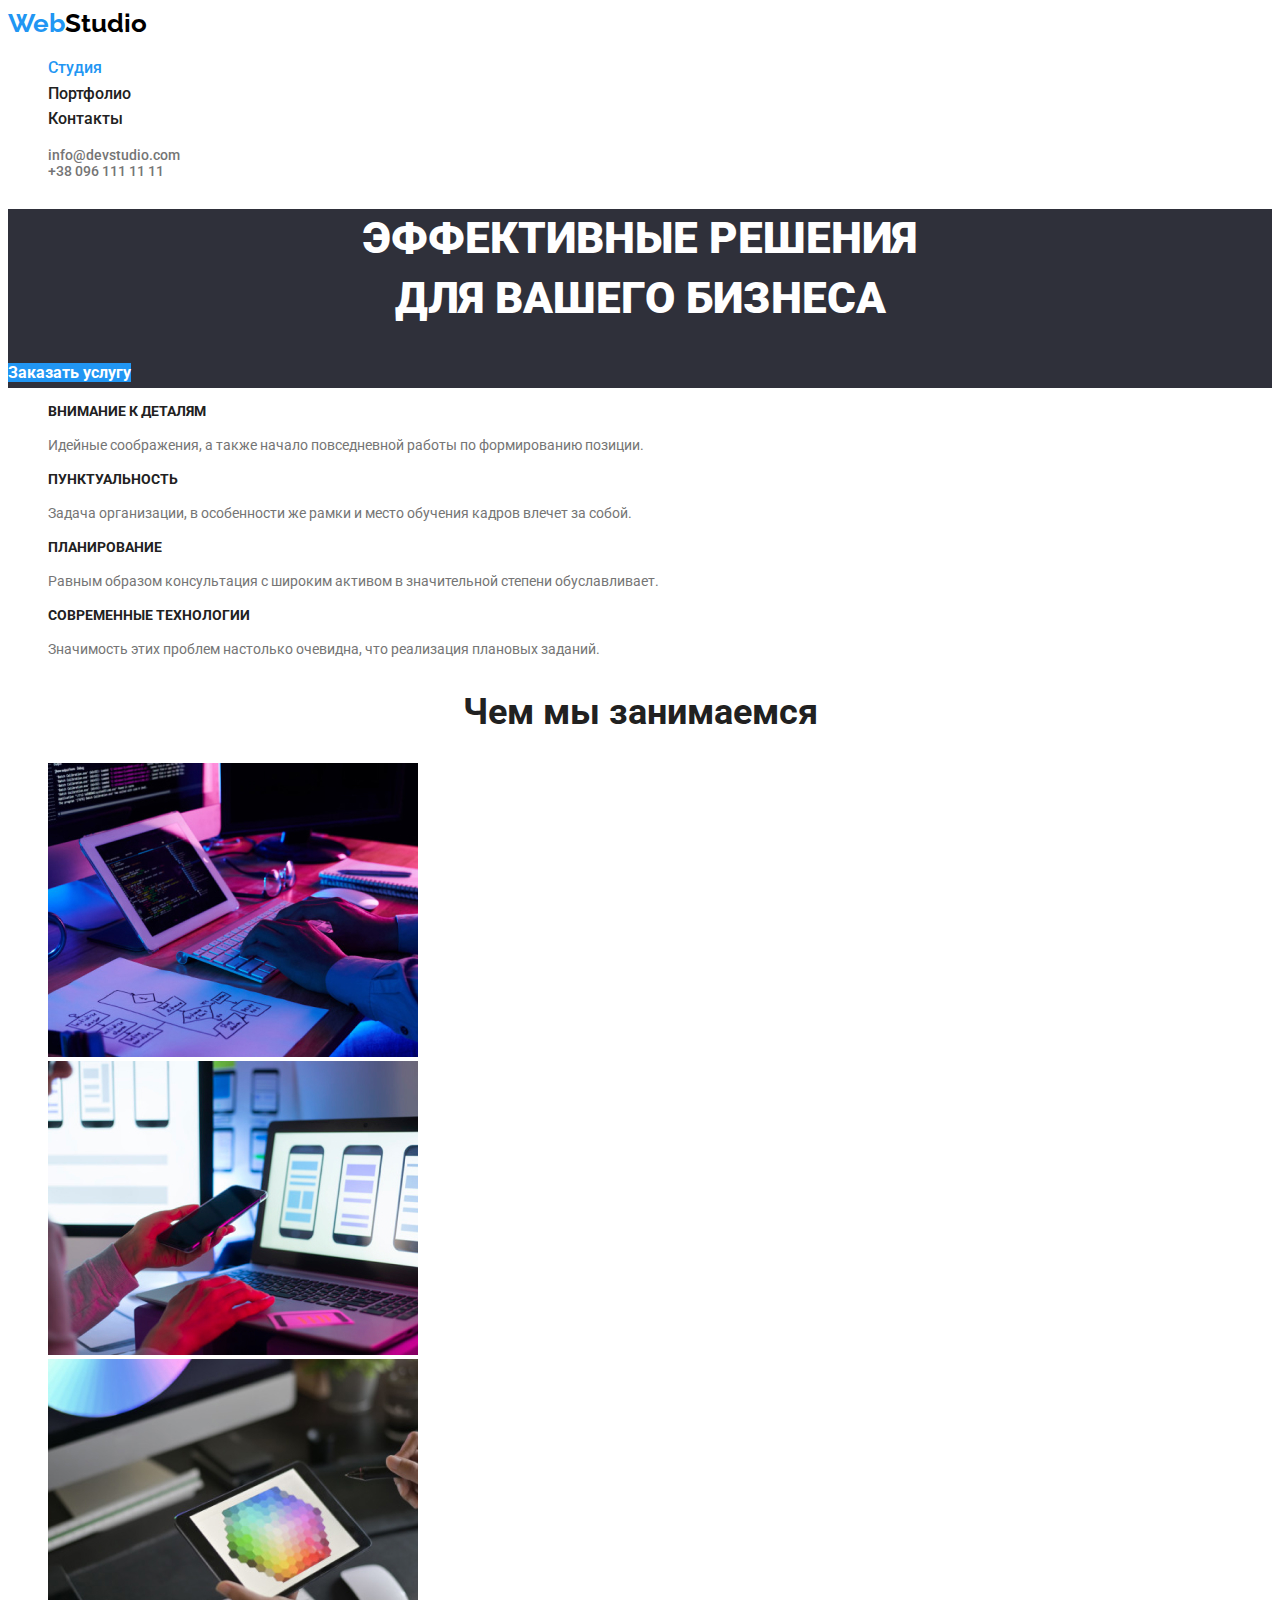
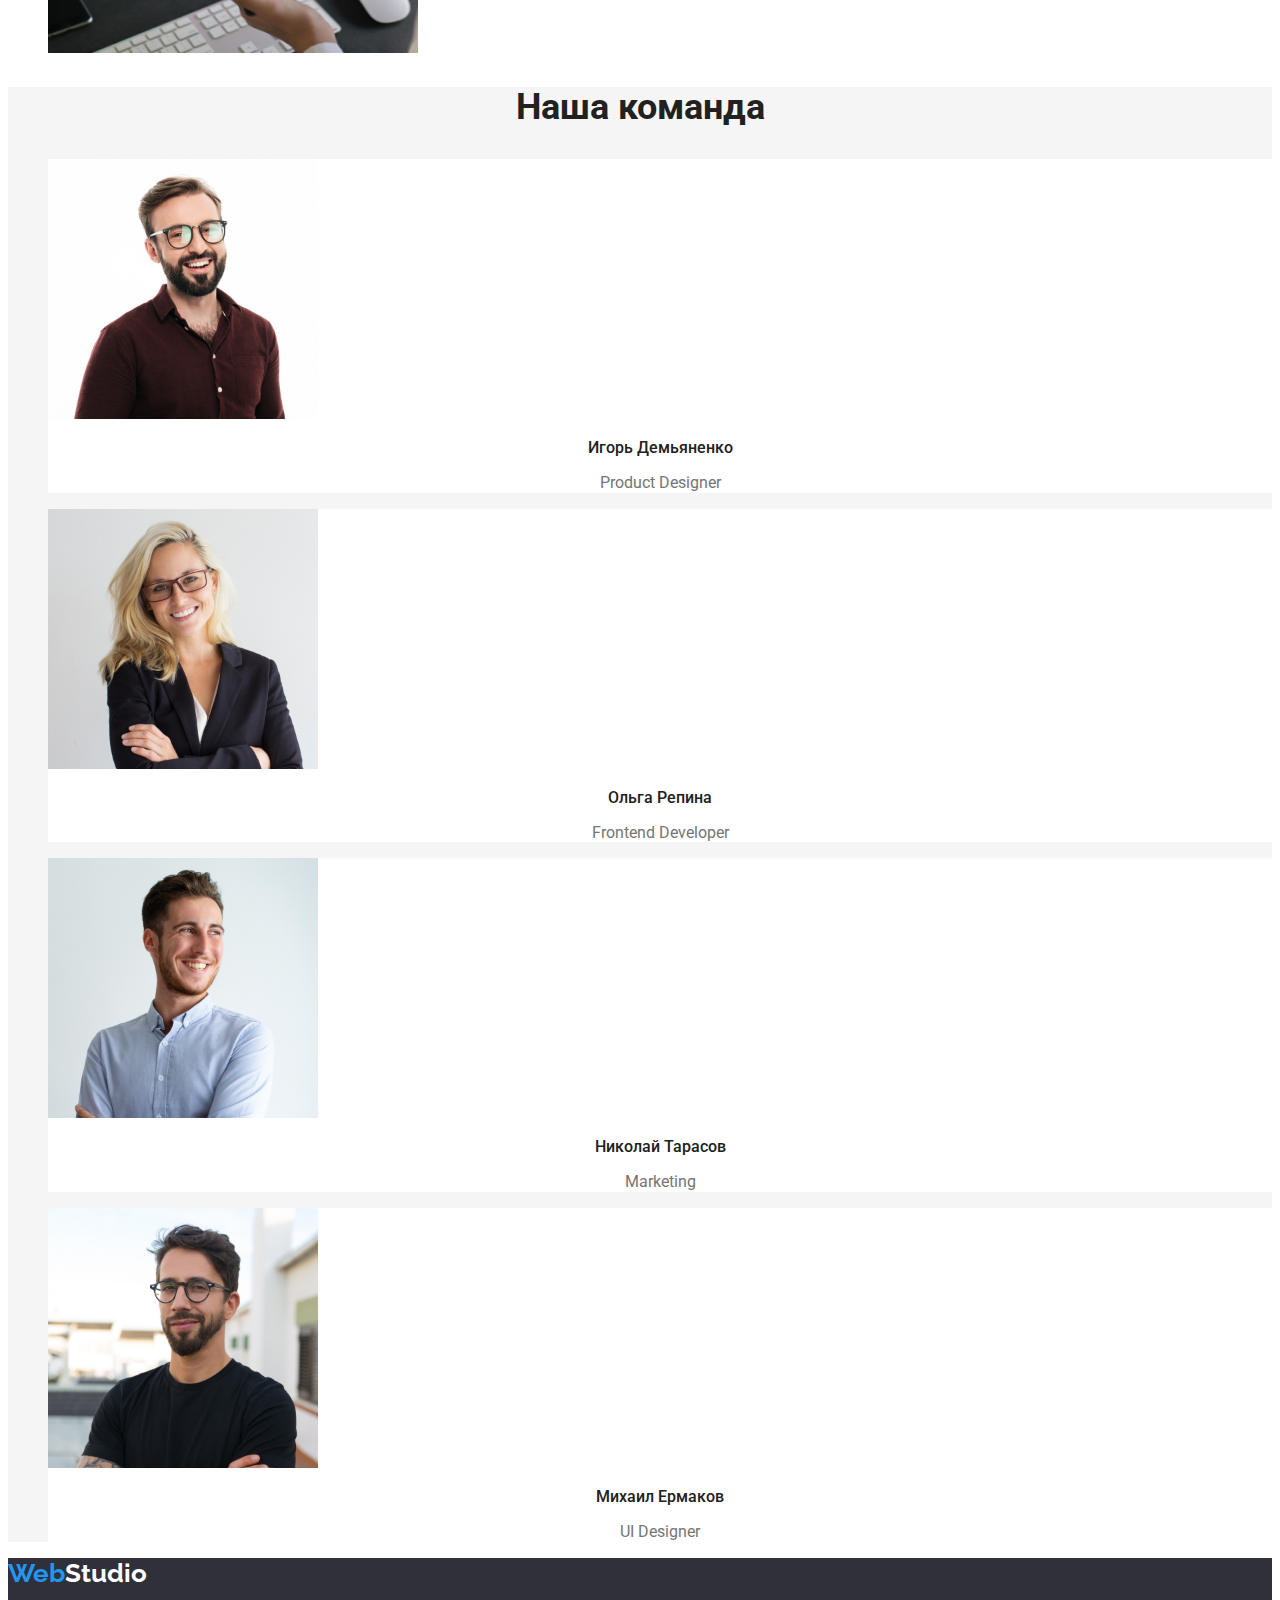
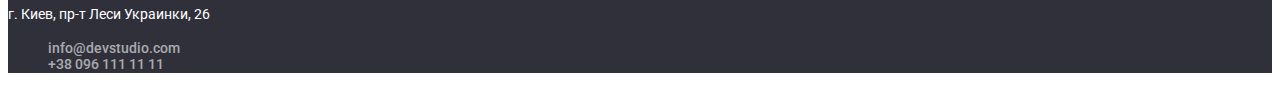
<file: hw-02/index.html>
<!DOCTYPE html>
<html lang="ru">
<head>
    <meta charset="UTF-8">
    <meta name="viewport" content="width=device-width, initial-scale=1.0">
    <title>WebStudio</title>
    <link href="https://fonts.googleapis.com/css2?family=Raleway:wght@700&family=Roboto:wght@400;500;700;900&display=swap" rel="stylesheet">
    <link rel="stylesheet" href="./css/styles.css">
</head>
<body>
    
    <header class="header">
        <!--main navigation in header-->
        <nav class="nav">
            <a href="./index.html" class="link logo logo-header"><span>Web</span>Studio</a>
            <ul class="list navlist">
                <li class="list-item navlist-item"><a class="link navlist-item-link select-page" href="./index.html">Студия</a></li>
                <li class="list-item navlist-item"><a class="link navlist-item-link" href="./portfolio.html">Портфолио</a></li>
                <li class="list-item navlist-item"><a class="link navlist-item-link" href="">Контакты</a></li>
            </ul>
        </nav>

        <!--contacts information in header-->
        <ul class="list contacts">
            <li class="list-item contacts-item"><a class="link contacts-link contacts-header" href="mailto:info@devstudio.com">info@devstudio.com</a></li>
            <li class="list-item contacts-item"><a class="link contacts-link contacts-header" href="tel:+380961111111">+38 096 111 11 11</a></li>
        </ul>
    
    </header>

    <main class="maininfo"> 
            <!--Hero-->
        <section class="section hero">
            <h1 class="hero title">Эффективные решения <br/>
                для вашего бизнеса</h1>

            <a href="" class="link button-hero">Заказать услугу</a>
        </section>

        <!--properties-->
        <section class="properties">
           <!--<h2>Профессиональные свойства</h2>-->
            <ul class="list properties-list">
                <li class="list-item properties-item">
                    <h3>Внимание к деталям</h3>
                    <p>Идейные соображения, а также начало повседневной работы по формированию позиции.</p>
                </li>
                <li class="list-item properties-item">
                    <h3>Пунктуальность</h3>
                    <p>Задача организации, в особенности же рамки и место обучения кадров влечет за собой.</p>
                </li>
                <li class="list-item properties-item">
                    <h3>Планирование</h3>
                    <p>Равным образом консультация с широким активом в значительной степени обуславливает.</p>
                </li>
                <li class="list-item properties-item">
                    <h3>Современные технологии</h3>
                    <p>Значимость этих проблем настолько очевидна, что реализация плановых заданий.</p>
                </li>
            </ul>
        </section>

        <!--what we do-->
        <section class="whatwedo">
            <h2>Чем мы занимаемся</h2>
            <ul class="list whatwedo-list">
                <li class="list-item whatwedo-item"><img src="./img/box-1.jpg" alt="programming" width="370" height="294"></li>
                <li class="list-item whatwedo-item"><img src="./img/box-2.jpg" alt="adaptation" width="370" height="294"></li>
                <li class="list-item whatwedo-item"><img src="./img/box-3.jpg" alt="design" width="370" height="294"></li>
            </ul>
        </section>

        <!--our team-->
        <section class="ourteam">
            <h2>Наша команда</h2>
            <ul class="list ourteam-list">
                <li class="list-item ourteam-item">
                    <img src="./img/demianenko.jpg" alt="фото дизайнера" width="270" height="260">
                    <h3>Игорь Демьяненко</h3>
                    <p lang="en">Product Designer</p>
                </li>
                <li class="list-item ourteam-item">
                    <img src="./img/repina.jpg" alt="фото разработчика" width="270" height="260">
                    <h3>Ольга Репина</h3>
                    <p lang="en">Frontend Developer</p>
                </li>
                <li class="list-item ourteam-item">
                    <img src="./img/tarasov.jpg" alt="фото маркетолога" width="270" height="260">
                    <h3>Николай Тарасов</h3>
                    <p lang="en">Marketing</p>
                </li>
                <li class="list-item ourteam-item">
                    <img src="./img/yermakov.jpg" alt="фото дизайнера" width="270" height="260">
                    <h3>Михаил Ермаков</h3>
                    <p lang="en">UI Designer</p>
                </li>
            </ul>
        </section>

    </main>

    <footer class="footer">
        <a href="./index.html" class="link logo logo-footer"><span>Web</span>Studio</a>
        <address class="address">
            <p class="footer-address">г. Киев, пр-т Леси Украинки, 26</p>
            <ul class="list contacts">
                <li class="list-item contacts-item"><a class="link list-link contacts-link contacts-footer" href="mailto:info@devstudio.com">info@devstudio.com</a></li>
                <li class="list-item contacts-item"><a class="link list-link contacts-link contacts-footer" href="tel:+380961111111">+38 096 111 11 11</a></li>
            </ul>
        </address>
    </footer>

</body>
</html>
</file>
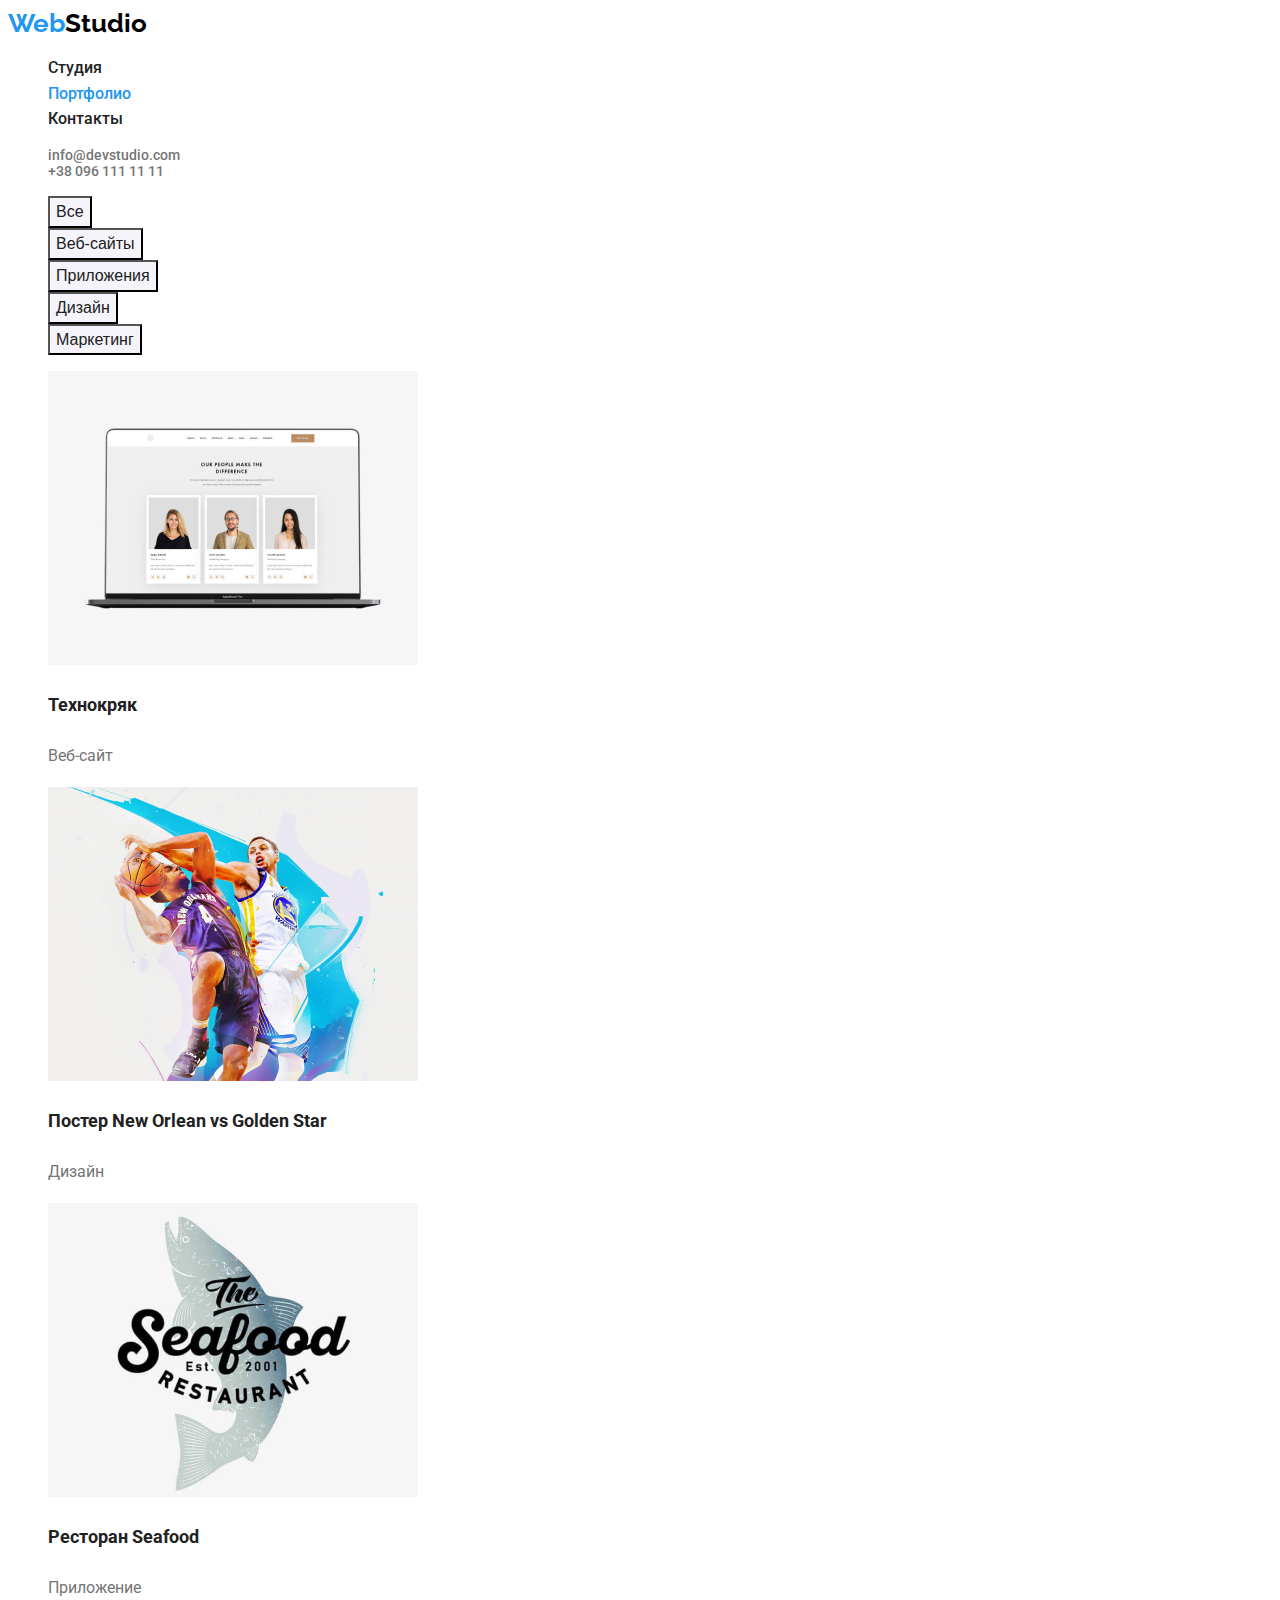
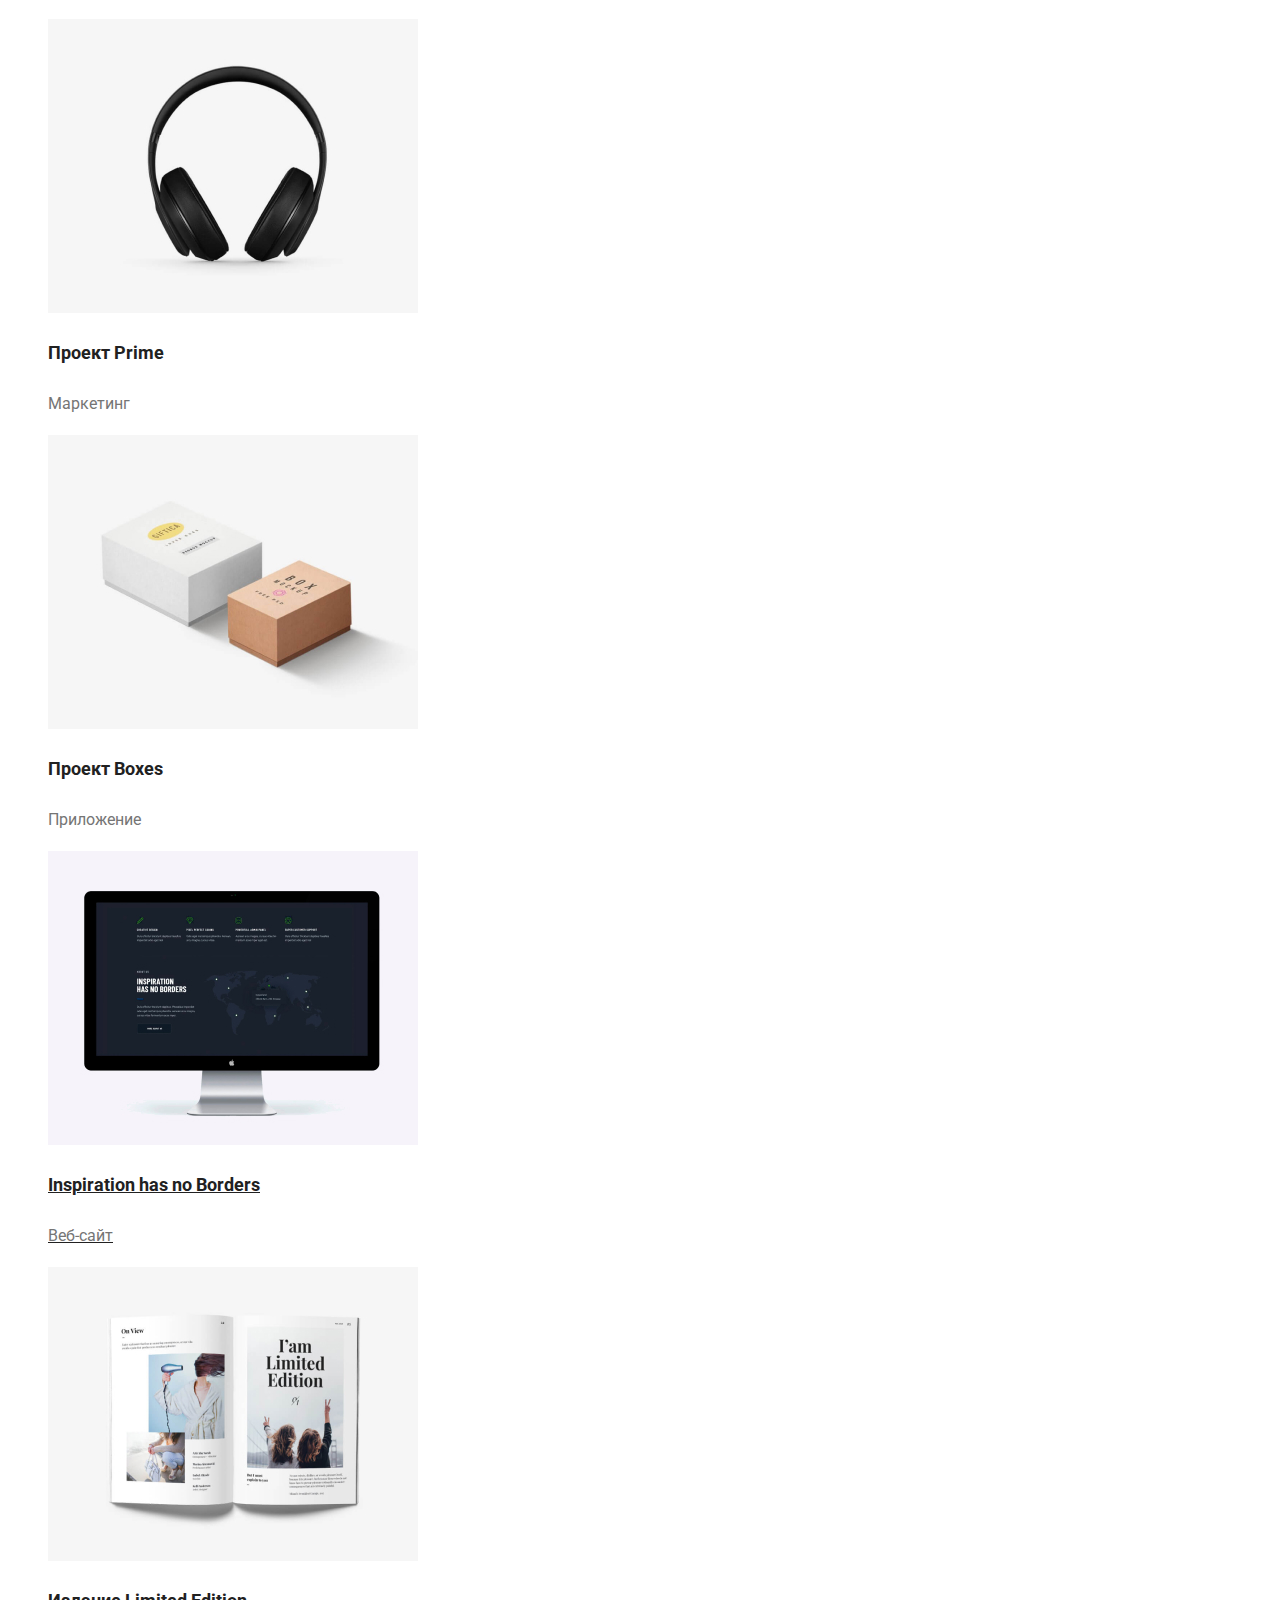
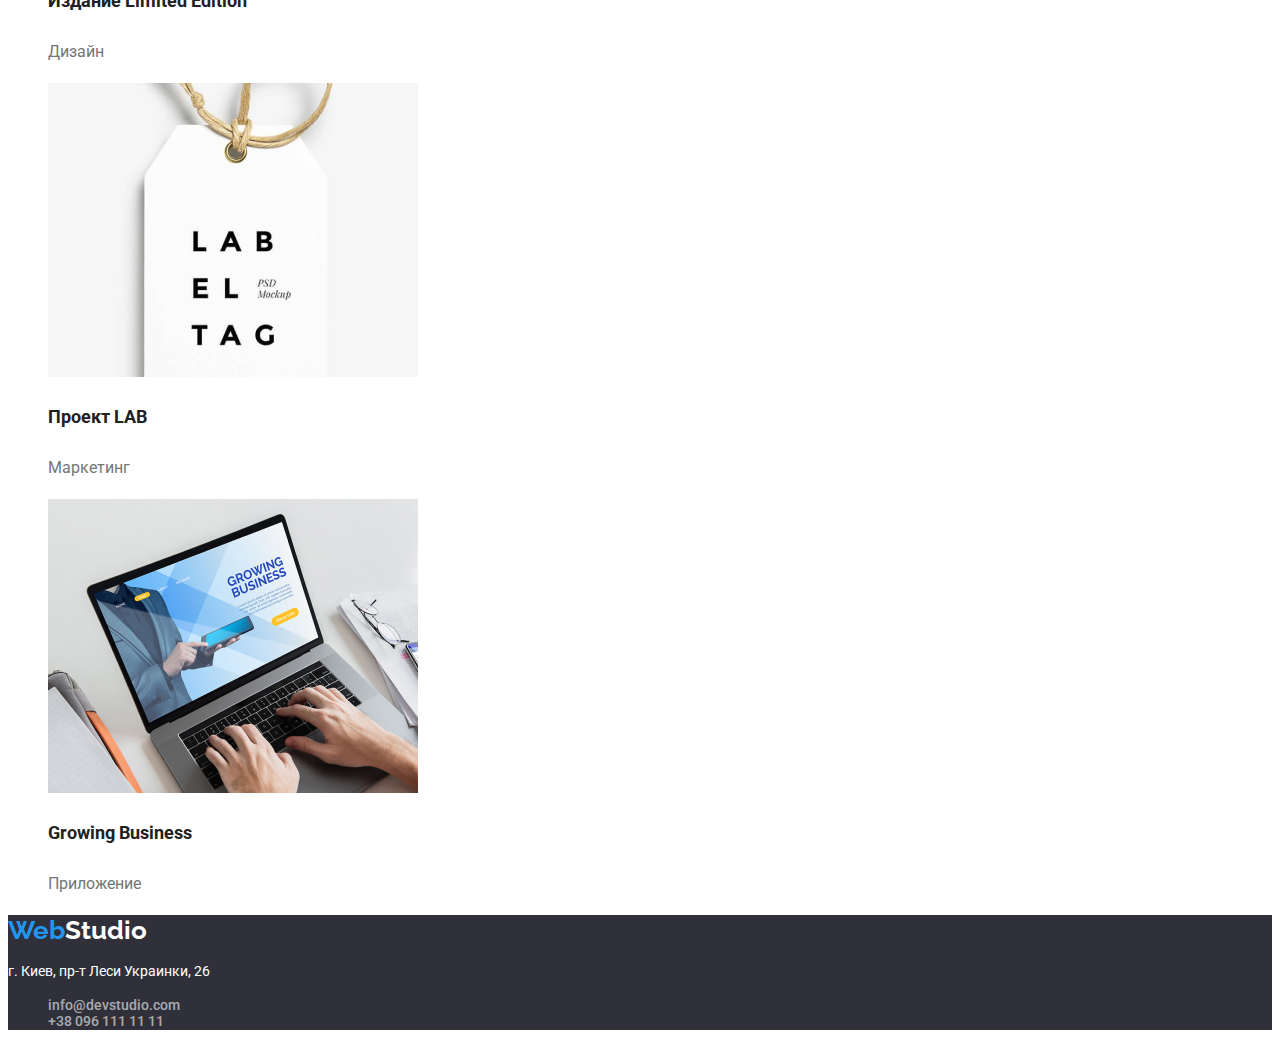
<file: hw-02/portfolio.html>
<!DOCTYPE html>
<html lang="ru">
<head>
    <meta charset="UTF-8">
    <meta name="viewport" content="width=device-width, initial-scale=1.0">
    <title>WebStudio Portfolio</title>
    <link rel="preconnect" href="https://fonts.gstatic.com">
    <link href="https://fonts.googleapis.com/css2?family=Raleway:wght@700&family=Roboto:wght@400;500;700;900&display=swap" rel="stylesheet">
    <link rel="stylesheet" href="./css/styles.css">
</head>
<body>
    
    <header class="header">
        <!--main navigation in header-->
        <nav class="nav">
            <a href="./index.html" class="link logo logo-header"><span>Web</span>Studio</a>
            <ul class="list navlist">
                <li class="list-item navlist-item"><a class="link navlist-item-link" href="./index.html">Студия</a></li>
                <li class="list-item navlist-item"><a class="link navlist-item-link select-page" href="./portfolio.html">Портфолио</a></li>
                <li class="list-item navlist-item"><a class="link navlist-item-link" href="">Контакты</a></li>
            </ul>
        </nav>

        <!--contacts information in header-->
        <ul class="list contacts">
            <li class="list-item contacts-item"><a class="link contacts-link contacts-header" href="mailto:info@devstudio.com">info@devstudio.com</a></li>
            <li class="list-item contacts-item"><a class="link contacts-link contacts-header" href="tel:+380961111111">+38 096 111 11 11</a></li>
        </ul>
    
    </header>

    <main class="maininfo">
        <!--portfolio section-->
        <section>
            <!--filters buttom  -->
            <ul class="list filters">
                <li class="list-item"><button class="filters-button" type="button">Все</button></li>
                <li class="list-item"><button class="filters-button" type="button">Веб-сайты</button></li>
                <li class="list-item"><button class="filters-button" type="button">Приложения</button></li>
                <li class="list-item"><button class="filters-button" type="button">Дизайн</button></li>
                <li class="list-item"><button class="filters-button" type="button">Маркетинг</button></li>
            </ul>

            <!--portfolio section-->
            <ul class="list portfolio-list">
                <li class="list-item">
                    <a class="link portfolio-list-link" href="">
                        <img src="./img/tehnokrak.jpg" alt="лаптоп" width="370">
                        <h3 class="portfolio-list-title">Технокряк</h3>
                        <p class="portfolio-list-desc">Веб-сайт</p>
                    </a>
                </li>
                <li class="list-item">
                    <a class="link portfolio-list-link" href="">
                        <img src="./img/poster.jpg" alt="игра в баскетбол" width="370">
                        <h3 class="portfolio-list-title">Постер <span lang="en">New Orlean vs Golden Star</span></h3>
                        <p class="portfolio-list-desc">Дизайн</p>
                    </a>
                </li>
                <li class="list-item">
                    <a class="link portfolio-list-link" href="">
                        <img src="./img/seafood.jpg" alt="логотип ресторана" width="370">
                        <h3 class="portfolio-list-title">Ресторан <span lang="en">Seafood</span></h3>
                        <p class="portfolio-list-desc">Приложение</p>
                    </a>
                </li>
                <li class="list-item">
                    <a class="link portfolio-list-link" href="">
                        <img src="./img/prime.jpg" alt="наушники" width="370">
                        <h3 class="portfolio-list-title">Проект <span lang="en">Prime</span></h3>
                        <p class="portfolio-list-desc">Маркетинг</p>
                    </a>
                </li>
                <li class="list-item">
                    <a class="link portfolio-list-link" href="">
                        <img src="./img/boxes.jpg" alt="коробки" width="370">
                        <h3 class="portfolio-list-title">Проект <span lang="en">Boxes</span></h3>
                        <p class="portfolio-list-desc">Приложение</p>
                    </a>
                </li>
                <li class="list-item">
                    <a class="list portfolio-list-link" href="">
                        <img src="./img/inspiration.jpg" alt="монитор компьютера" width="370">
                        <h3 class="portfolio-list-title" lang="en" >Inspiration has no Borders</h3>
                        <p class="portfolio-list-desc">Веб-сайт</p>
                    </a>
                </li>
                <li class="list-item">
                    <a class="link portfolio-list-link" href="">
                        <img src="./img/limited-edition.jpg" alt="книга" width="370">
                        <h3 class="portfolio-list-title">Издание <span lang="en">Limited Edition</span></h3>
                        <p class="portfolio-list-desc">Дизайн</p>
                    </a>
                </li>
                <li class="list-item">
                    <a class="link portfolio-list-link" href="">
                        <img src="./img/lab.jpg" alt="лейба" width="370">
                        <h3 class="portfolio-list-title">Проект <span lang="en">LAB</span></h3>
                        <p class="portfolio-list-desc">Маркетинг</p>
                    </a>
                </li>
                <li class="list-item">
                    <a class="link portfolio-list-link" href="">
                        <img src="./img/growing-busines.jpg" alt="работа за лаптопом" width="370">
                        <h3 class="portfolio-list-title" lang="en">Growing Business</h3>
                        <p class="portfolio-list-desc">Приложение</p>
                    </a>
                </li>
            </ul>

        </section>
    </main>

    <footer class="footer">
        <a href="./index.html" class="link logo logo-footer"><span>Web</span>Studio</a>
        <address class="address">
            <p class="footer-address">г. Киев, пр-т Леси Украинки, 26</p>
            <ul class="list contacts">
                <li class="list-item contacts-item"><a class="link contacts-link contacts-footer" href="mailto:info@devstudio.com">info@devstudio.com</a></li>
                <li class="list-item contacts-item"><a class="link contacts-link contacts-footer" href="tel:+380961111111">+38 096 111 11 11</a></li>
            </ul>
        </address>
    </footer>

</body>
</html>
</file>
<file: hw-02/css/styles.css>
/*
основной текст - #212121
вторичный текст - #757575
акцент - #2196F3
текст лого - #000000

доп фон - #F5F4FA
фон хедер, футер - #2F303A
фон кнопок - #F5F4FA

текст футера:
белый - #FFFFFF
белый + альфа - rgba(255, 255, 255, 0.6)
*/

:root{
    --primary-text-color: #212121;
    --secondary-text-color: #757575;
    --accent: #2196f3;
    --white-text: #ffffff;
    --footer-alfa: rgba(255, 255, 255, 0.6);
    --logo-color: #000000;
    --second-bg: #2F303A;
    --main-bg: #ffffff;
    --any-bg: #f5f5f5;
    --button-bg: #F5F4FA;
}


body{
    font-family: 'Roboto', sans-serif;
    color: var(--primary-text-color);
}

.link{
    text-decoration: none;
    color: var(--primary-text-color);
}

.list-item{
    list-style: none;
}


/* header footer */
.header{
    background-color: var(--main-bg);
}

.navlist{
    font-weight: 500;
    font-size: 16px;
    line-height: 1.6;
}

.navlist-item-link:hover,
.navlist-item-link:focus,
.contacts-link:hover,
.contacts-link:focus{
    color: var(--accent);
}

.logo{
    font-family: 'Raleway', sans-serif;
    font-weight: 700;
    font-size: 26px;
    line-height: 1.2;
}

.logo-header{
    color: var(--logo-color);
}

.logo > span{
    color: var(--accent);
}

.contacts{
    font-weight: 500;
    font-size: 14px;
    line-height: 1.14;
}

.contacts-header{
    color: var(--secondary-text-color);
}

.select-page{
    color: var(--accent)
}

.footer{
    background-color: var(--second-bg);
}

.address{
    font-style: normal;
    font-weight: 400;
    font-size: 14px;
    line-height: 1.71;
}

.footer-address{
    color: var(--white-text);
}

.contacts-footer{
    color: var(--footer-alfa);
}

.logo-footer{
    color: var(--white-text);
}


/* maininfo index.html */
.hero{
    background-color: var(--second-bg);
}

.hero > h1{
    color: var(--white-text);
    text-align: center;
    text-transform: uppercase;
    font-weight: 900;
    font-size: 44px;
    line-height: 1.36;
}

.button-hero{
    color: var(--white-text);
    background-color: var(--accent);
    font-weight: 700;
    font-size: 16px;
    line-height: 1.87;
}

.properties-item > h3{
    text-transform: uppercase;
    font-weight: 700;
    font-size: 14px;
    line-height: 1.14;

}

.properties-item > p{
    color: var(--secondary-text-color);
    font-weight: 400;
    font-size: 14px;
    line-height: 1.71;
}

.whatwedo > h2{
    text-align: center;
    font-weight: 700;
    font-size: 36px;
    line-height: 1.16;
}

.ourteam{
    background-color: var(--any-bg);
}

.ourteam-item{
    background-color: var(--main-bg);
}

.ourteam > h2{
    text-align: center;
    font-weight: bold;
    font-size: 36px;
    line-height: 1.16;
}

.ourteam-item > h3{
    text-align: center;
    font-weight: 500;
    font-size: 16px;
    line-height: 1.18;
}

.ourteam-item > p{
    text-align: center;
    color: var(--secondary-text-color);
    font-weight: 400;
    font-size: 16px;
    line-height: 1.18;
}


/* ---------------------------------------------------------------------------- */
/* portfolio.html */
.filters-button{
    background-color: var(--button-bg);
    color: var(--primary-text-color);
    font-weight: 500;
    font-size: 16px;
    line-height: 1.62;
}
.filters-button:hover,
.filters-button:focus{
    background-color: var(--accent);
    color: var(--white-text);
}
.portfolio-list-link{
    color: var(--primary-text-color);
}
.portfolio-list-link > .portfolio-list-desc{
    color: var(--secondary-text-color);
}
.portfolio-list-link > h3{
    font-weight: 700;
    font-size: 18px;
    line-height: 2;
}
.portfolio-list-link > p{
    font-weight: 400;
    font-size: 16px;
    line-height: 1.87;
    }
</file>
